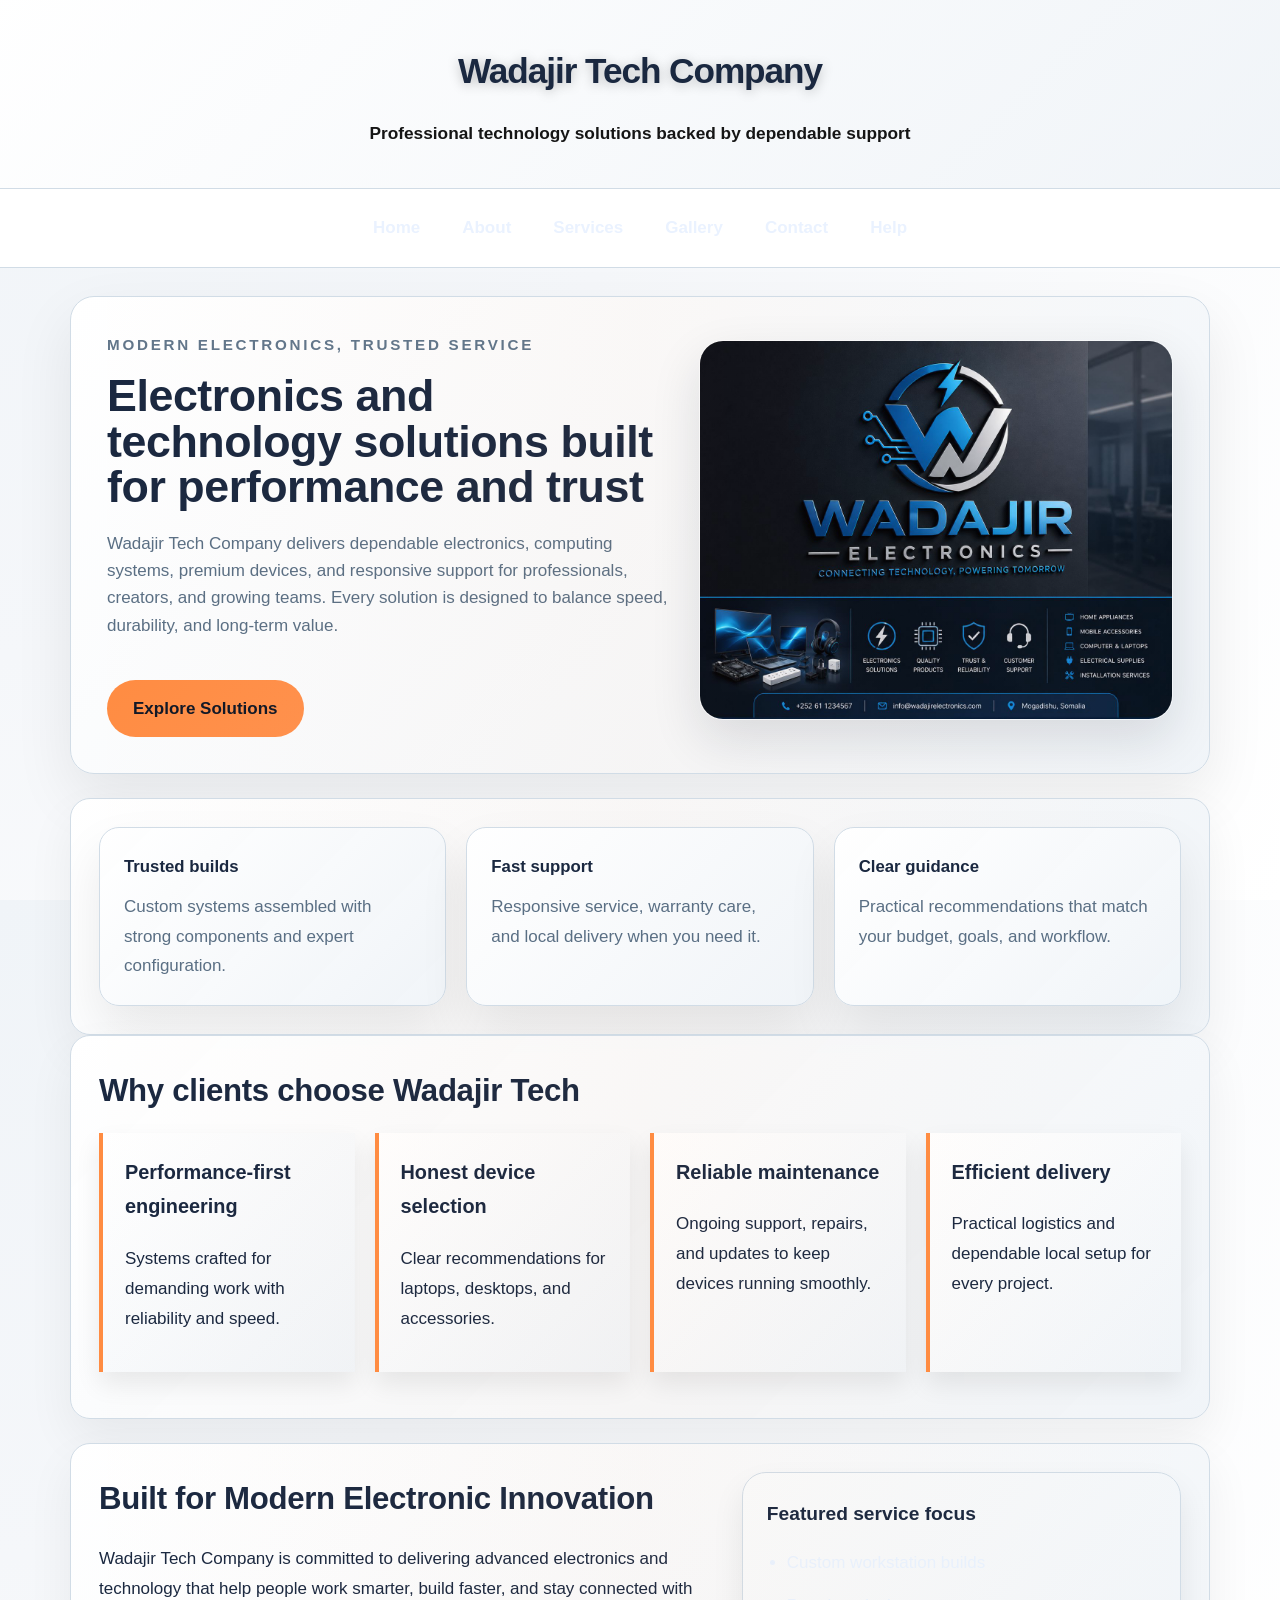
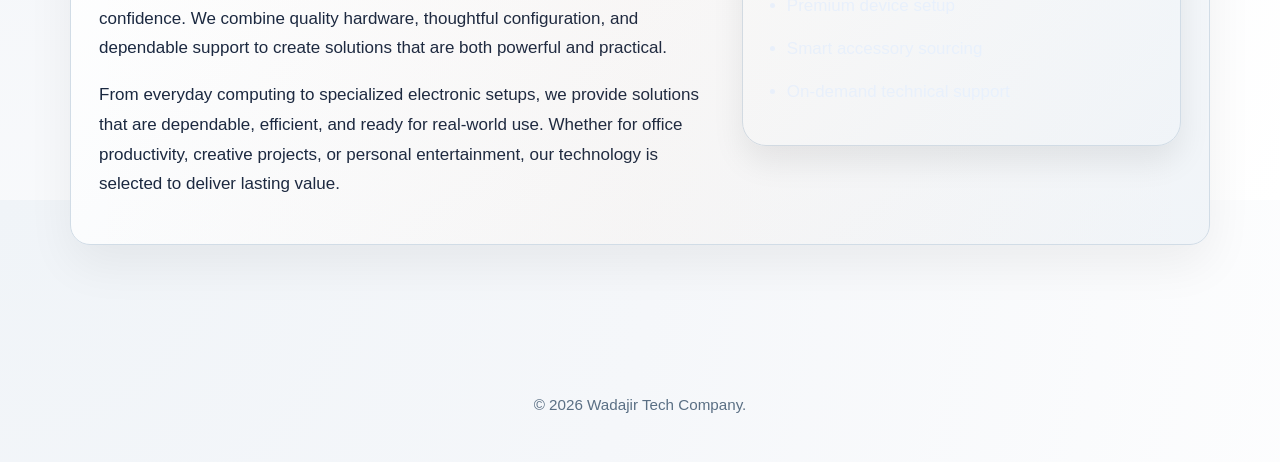
<file: index.html>
<!DOCTYPE html>
<html lang="en">
<head>
<meta charset="UTF-8">
<meta name="description" content="Wadajir Tech Company - Technology Company">
<meta name="viewport" content="width=device-width, initial-scale=1.0">
<title>Wadajir Tech Company</title>
<link rel="stylesheet" href="styles.css">
<link rel="icon" href="personal.jpeg" type="image/x-icon">
</head>
<body>

<header>
<h1>Wadajir Tech Company</h1>
<p style="color: rgb(21, 21, 21);">Professional technology solutions backed by dependable support</p>
</header>

<nav>
<ul>
<li><a href="index.html">Home</a></li>
<li><a href="about.html">About</a></li>
<li><a href="services.html">Services</a></li>
<li><a href="gallery.html">Gallery</a></li>
<li><a href="contact.html">Contact</a></li>
<li><a href="help.html">Help</a></li>
</ul>
</nav>

<main>

    <section class="hero">
      <div class="hero-copy">
        <p class="eyebrow">Modern electronics, trusted service</p>
        <h2>Electronics and technology solutions built for performance and trust</h2>
        <p>Wadajir Tech Company delivers dependable electronics, computing systems, premium devices, and responsive support for professionals, creators, and growing teams. Every solution is designed to balance speed, durability, and long-term value.</p>
        <a href="services.html" class="button">Explore Solutions</a>
      </div>
      <div class="hero-image">
        <img src="personal.jpeg" alt="Wadajir Tech Team">
      </div>
    </section>

    <section class="stats-grid">
      <div class="info-panel">
        <h3>Trusted builds</h3>
        <p>Custom systems assembled with strong components and expert configuration.</p>
      </div>
      <div class="info-panel">
        <h3>Fast support</h3>
        <p>Responsive service, warranty care, and local delivery when you need it.</p>
      </div>
      <div class="info-panel">
        <h3>Clear guidance</h3>
        <p>Practical recommendations that match your budget, goals, and workflow.</p>
      </div>
    </section>

    <section>
      <h2>Why clients choose Wadajir Tech</h2>
      <div class="section-grid feature-grid">
        <article>
          <h3>Performance-first engineering</h3>
          <p>Systems crafted for demanding work with reliability and speed.</p>
        </article>
        <article>
          <h3>Honest device selection</h3>
          <p>Clear recommendations for laptops, desktops, and accessories.</p>
        </article>
        <article>
          <h3>Reliable maintenance</h3>
          <p>Ongoing support, repairs, and updates to keep devices running smoothly.</p>
        </article>
        <article>
          <h3>Efficient delivery</h3>
          <p>Practical logistics and dependable local setup for every project.</p>
        </article>
      </div>
    </section>

    <section class="section-split">
      <div>
        <h2>Built for Modern Electronic Innovation</h2>
        <p>Wadajir Tech Company is committed to delivering advanced electronics and technology that help people work smarter, build faster, and stay connected with confidence. We combine quality hardware, thoughtful configuration, and dependable support to create solutions that are both powerful and practical.</p>
        <p>From everyday computing to specialized electronic setups, we provide solutions that are dependable, efficient, and ready for real-world use. Whether for office productivity, creative projects, or personal entertainment, our technology is selected to deliver lasting value.</p>
      </div>
      <div class="card spotlight-card">
        <h3>Featured service focus</h3>
        <ul class="feature-list">
          <li>Custom workstation builds</li>
          <li>Premium device setup</li>
          <li>Smart accessory sourcing</li>
          <li>On-demand technical support</li>
        </ul>
      </div>
    </section>

</main>

<footer>
<p>&copy; 2026 Wadajir Tech Company.</p>
</footer>

</body>
</html>
</file>
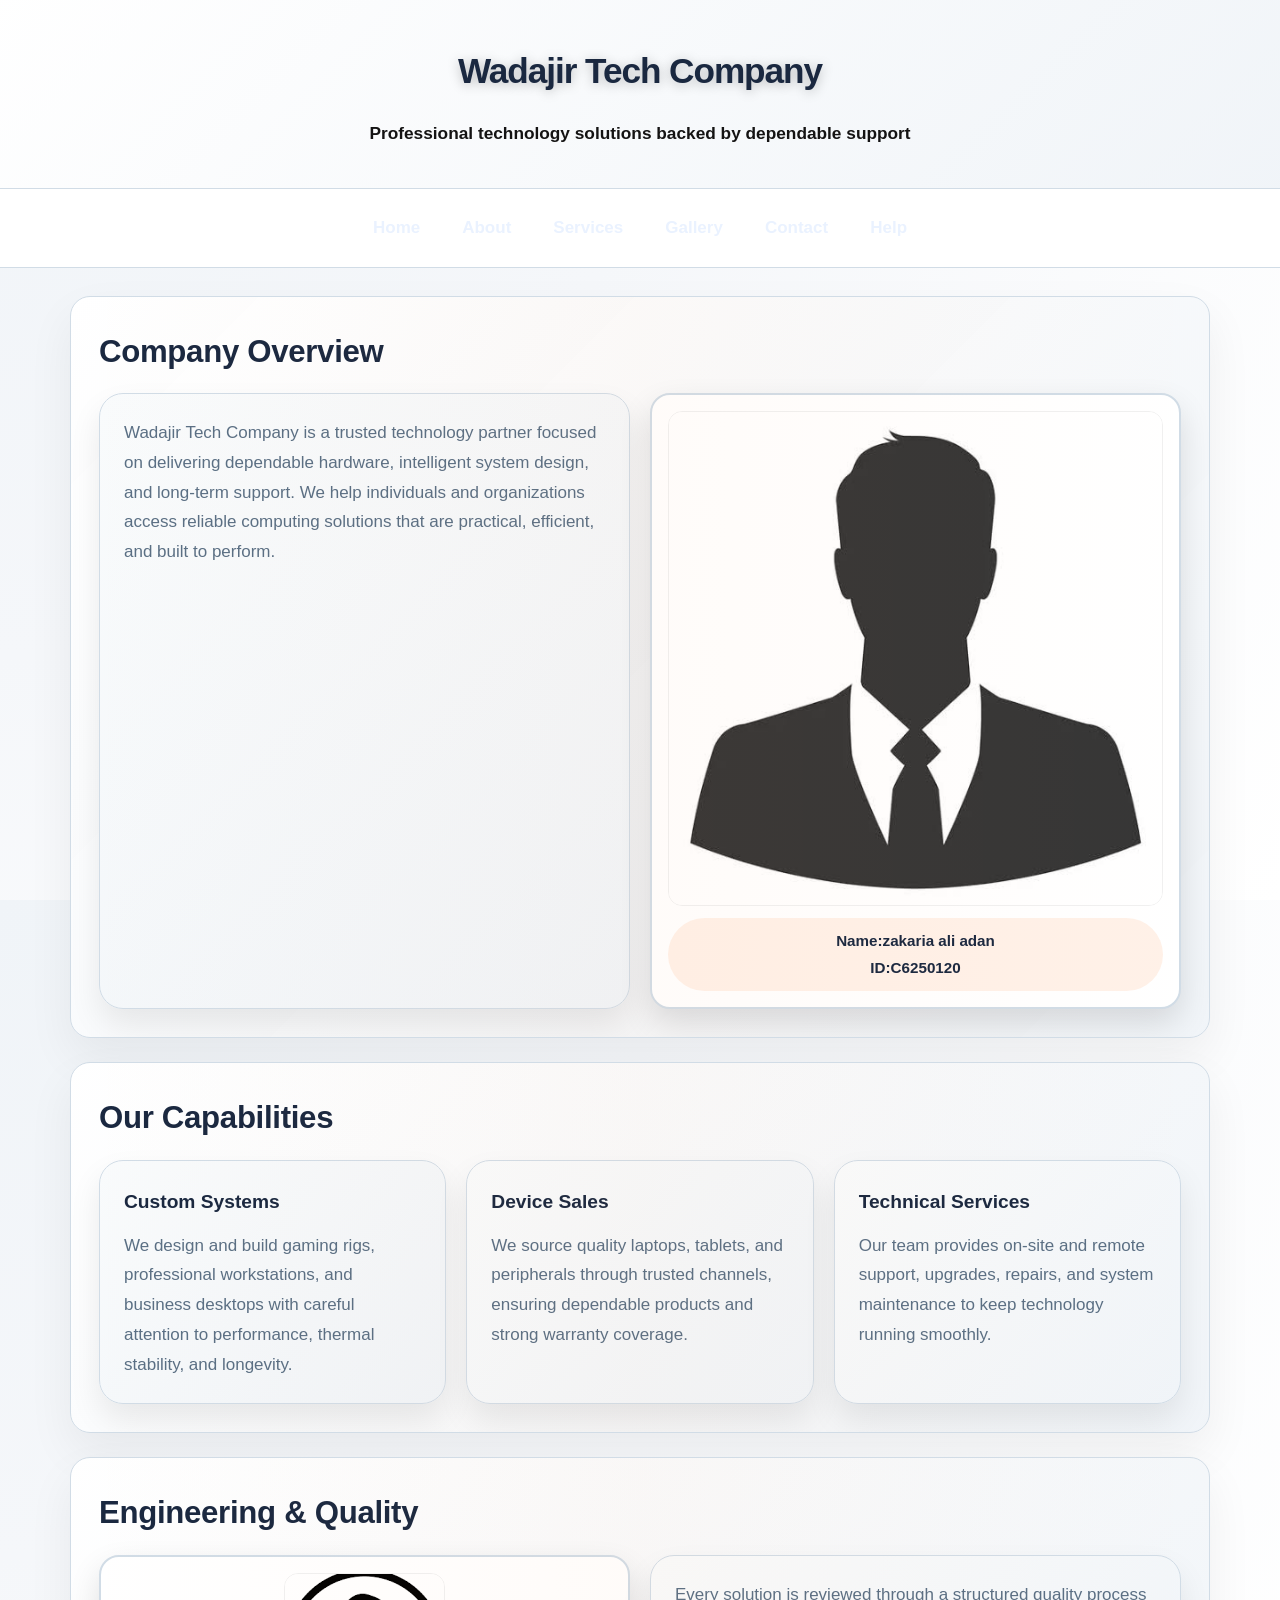
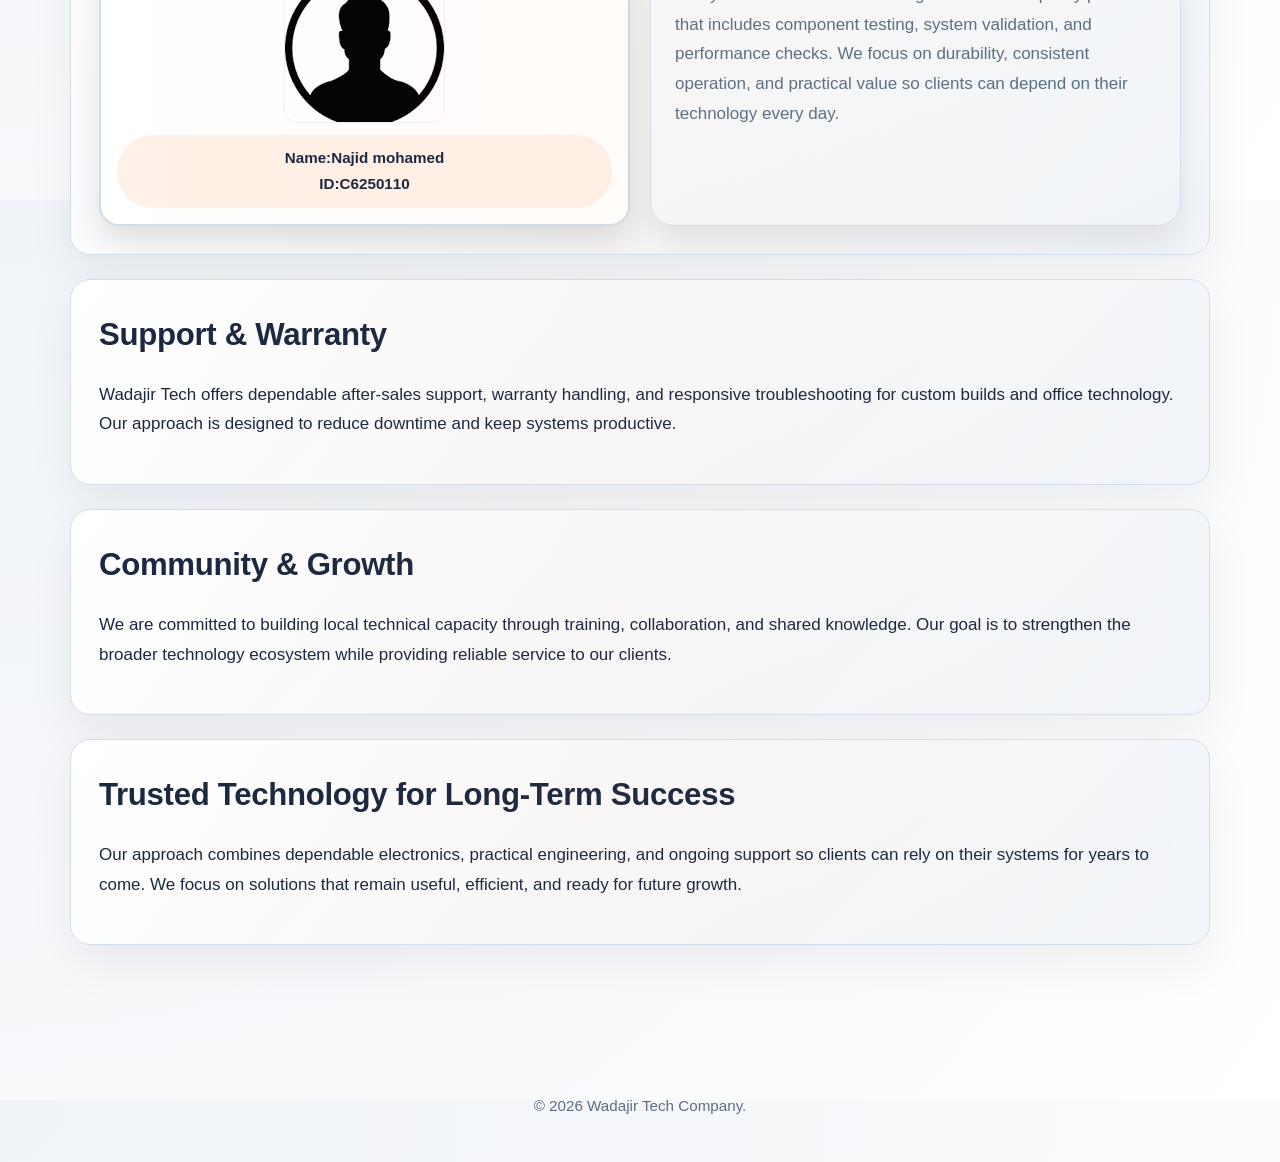
<file: about.html>
<!DOCTYPE html>
<html lang="en">
<head>
<meta charset="UTF-8">
<meta name="viewport" content="width=device-width, initial-scale=1.0">
<title>About - Wadajir Tech Company</title>
<link rel="stylesheet" href="styles.css">
<link rel="icon" href="personal.jpeg" type="image/x-icon">

</head>
<body>

<header>
<h1>Wadajir Tech Company</h1>
<p style="color: rgb(20, 19, 19);">Professional technology solutions backed by dependable support</p>
</header>

<nav>
<ul>
<li><a href="index.html">Home</a></li>
<li><a href="about.html">About</a></li>
<li><a href="services.html">Services</a></li>
<li><a href="gallery.html">Gallery</a></li>
<li><a href="contact.html">Contact</a></li>
<li><a href="help.html">Help</a></li>
</ul>
</nav>

<main>

  <section>
    <h2>Company Overview</h2>
    <div class="section-grid">
      <div class="card">
        <p>Wadajir Tech Company is a trusted technology partner focused on delivering dependable hardware, intelligent system design, and long-term support. We help individuals and organizations access reliable computing solutions that are practical, efficient, and built to perform.</p>
      </div>
      <div class="image-box" id="student-one">
        <img src="student.jpg" alt="Student 1">
        <div class="image-label">Name:zakaria ali adan<br>ID:C6250120</div>
      </div>
    </div>
  </section>

  <section>
    <h2>Our Capabilities</h2>
    <div class="section-grid">
      <div class="card">
        <h3>Custom Systems</h3>
        <p>We design and build gaming rigs, professional workstations, and business desktops with careful attention to performance, thermal stability, and longevity.</p>
      </div>
      <div class="card">
        <h3>Device Sales</h3>
        <p>We source quality laptops, tablets, and peripherals through trusted channels, ensuring dependable products and strong warranty coverage.</p>
      </div>
      <div class="card">
        <h3>Technical Services</h3>
        <p>Our team provides on-site and remote support, upgrades, repairs, and system maintenance to keep technology running smoothly.</p>
      </div>
    </div>
  </section>

  <section>
    <h2>Engineering & Quality</h2>
    <div class="section-grid">
      <div class="image-box" id="image-two">
        <img src="student1.png" alt="Student 2">
        <div class="image-label">Name:Najid mohamed<br>ID:C6250110</div>
      </div>
      <div class="card">
        <p>Every solution is reviewed through a structured quality process that includes component testing, system validation, and performance checks. We focus on durability, consistent operation, and practical value so clients can depend on their technology every day.</p>
      </div>
    </div>
  </section>

  <section>
    <h2>Support & Warranty</h2>
    <p>Wadajir Tech offers dependable after-sales support, warranty handling, and responsive troubleshooting for custom builds and office technology. Our approach is designed to reduce downtime and keep systems productive.</p>
  </section>

  <section>
    <h2>Community & Growth</h2>
    <p>We are committed to building local technical capacity through training, collaboration, and shared knowledge. Our goal is to strengthen the broader technology ecosystem while providing reliable service to our clients.</p>
  </section>

  <section>
    <h2>Trusted Technology for Long-Term Success</h2>
    <p>Our approach combines dependable electronics, practical engineering, and ongoing support so clients can rely on their systems for years to come. We focus on solutions that remain useful, efficient, and ready for future growth.</p>
  </section>

</main>

<footer>
<p>&copy; 2026 Wadajir Tech Company.</p>
</footer>

</body>
</html>
</file>
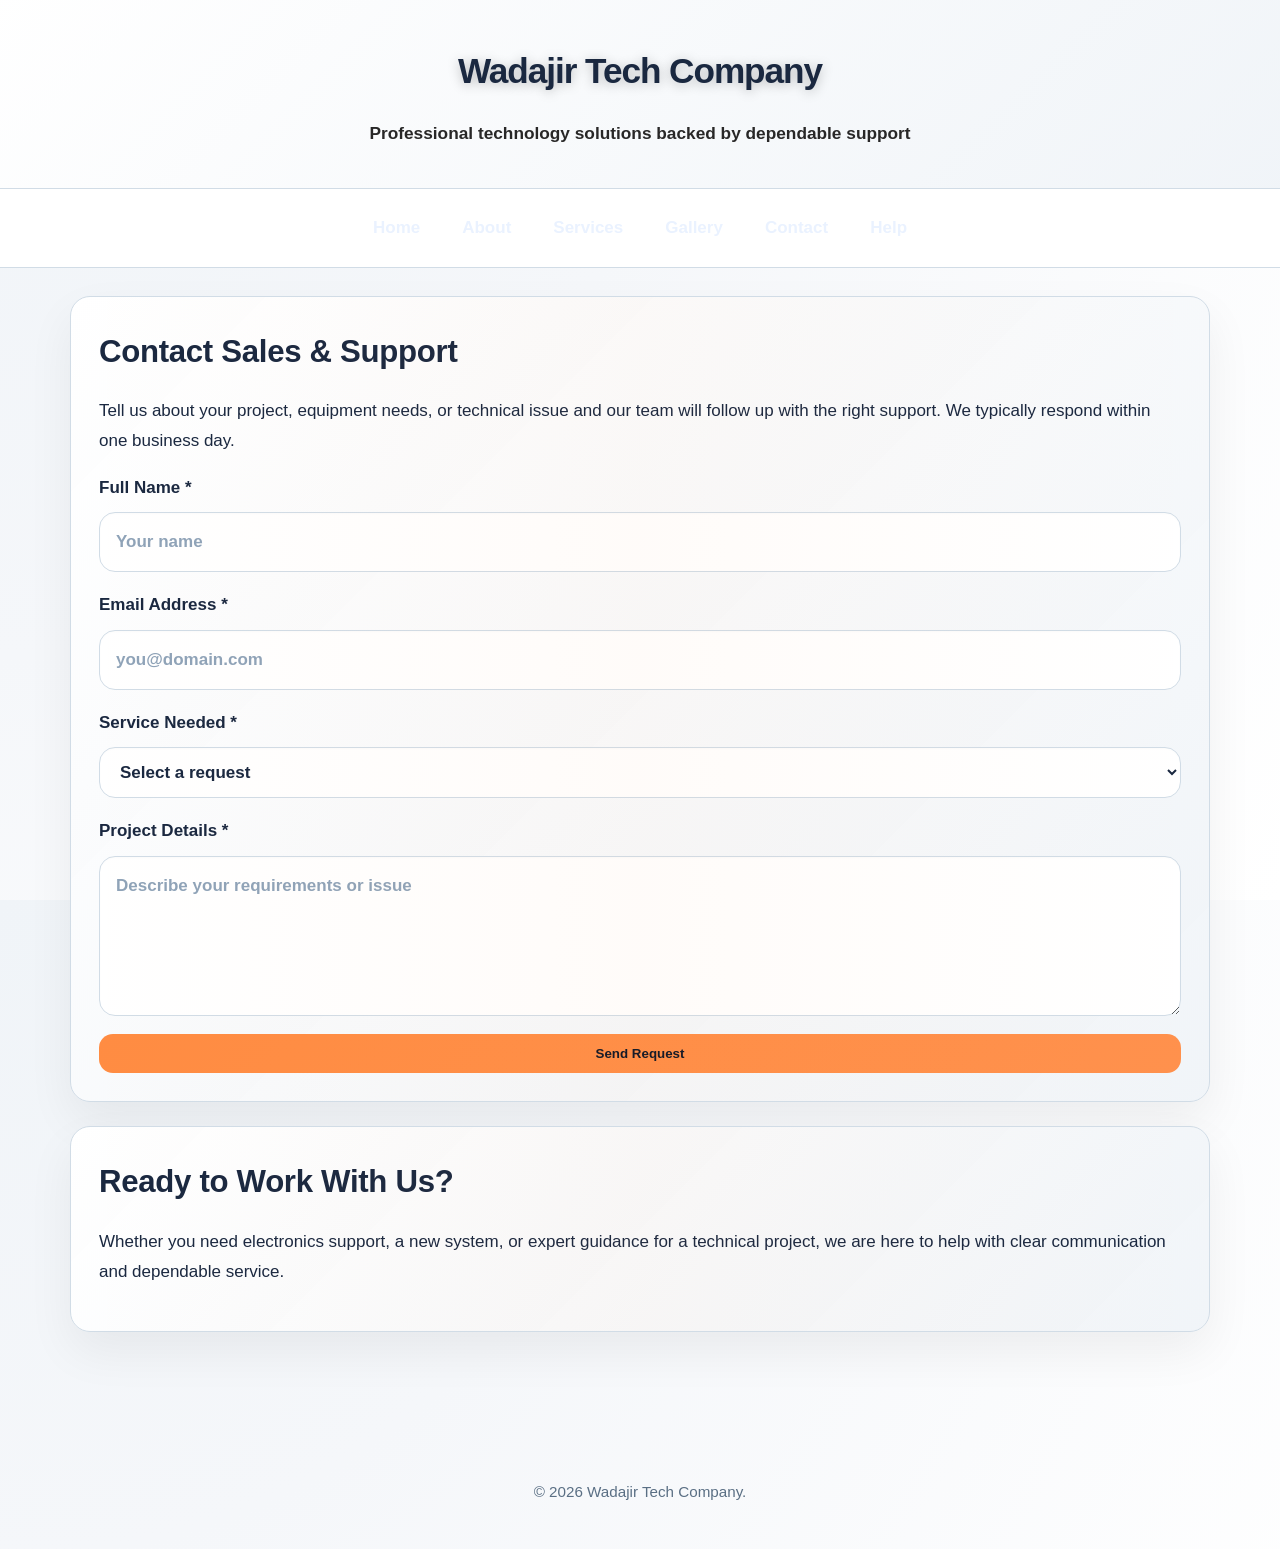
<file: contact.html>
<!DOCTYPE html>
<html lang="en">
<head>
<meta charset="UTF-8">
<meta name="viewport" content="width=device-width, initial-scale=1.0">
<title>Contact - Wadajir Tech Company</title>
<link rel="stylesheet" href="styles.css">
<link rel="icon" href="personal.jpeg" type="image/x-icon">

</head>
<body>

<header>
<h1>Wadajir Tech Company</h1>
<p style="color: rgb(40, 39, 39);">Professional technology solutions backed by dependable support</p>
</header>

<nav>
<ul>
<li><a href="index.html">Home</a></li>
<li><a href="about.html">About</a></li>
<li><a href="services.html">Services</a></li>
<li><a href="gallery.html">Gallery</a></li>
<li><a href="contact.html">Contact</a></li>
<li><a href="help.html">Help</a></li>
</ul>
</nav>

<main>

  <section>
    <h2>Contact Sales & Support</h2>
    <p>Tell us about your project, equipment needs, or technical issue and our team will follow up with the right support. We typically respond within one business day.</p>
    <form autocomplete="off">
      <label>
        <strong>Full Name *</strong>
        <input type="text" name="name" autocomplete="off" placeholder="Your name" required>
      </label>
      <label>
        <strong>Email Address *</strong>
        <input type="email" name="email" autocomplete="off" placeholder="you@domain.com" required>
      </label>
      <label>
        <strong>Service Needed *</strong>
        <select name="subject" autocomplete="off" required>
          <option value="">Select a request</option>
          <option value="product-inquiry">Product Inquiry</option>
          <option value="custom-build">Custom Build</option>
          <option value="support">Technical Support</option>
          <option value="warranty">Warranty</option>
          <option value="other">Other</option>
        </select>
      </label>
      <label>
        <strong>Project Details *</strong>
        <textarea name="message" autocomplete="off" placeholder="Describe your requirements or issue" required></textarea>
      </label>
      <button type="submit">Send Request</button>
    </form>
  </section>

  <section>
    <h2>Ready to Work With Us?</h2>
    <p>Whether you need electronics support, a new system, or expert guidance for a technical project, we are here to help with clear communication and dependable service.</p>
  </section>

</main>

<footer>
<p>&copy; 2026 Wadajir Tech Company.</p>
</footer>

</body>
</html>
</file>
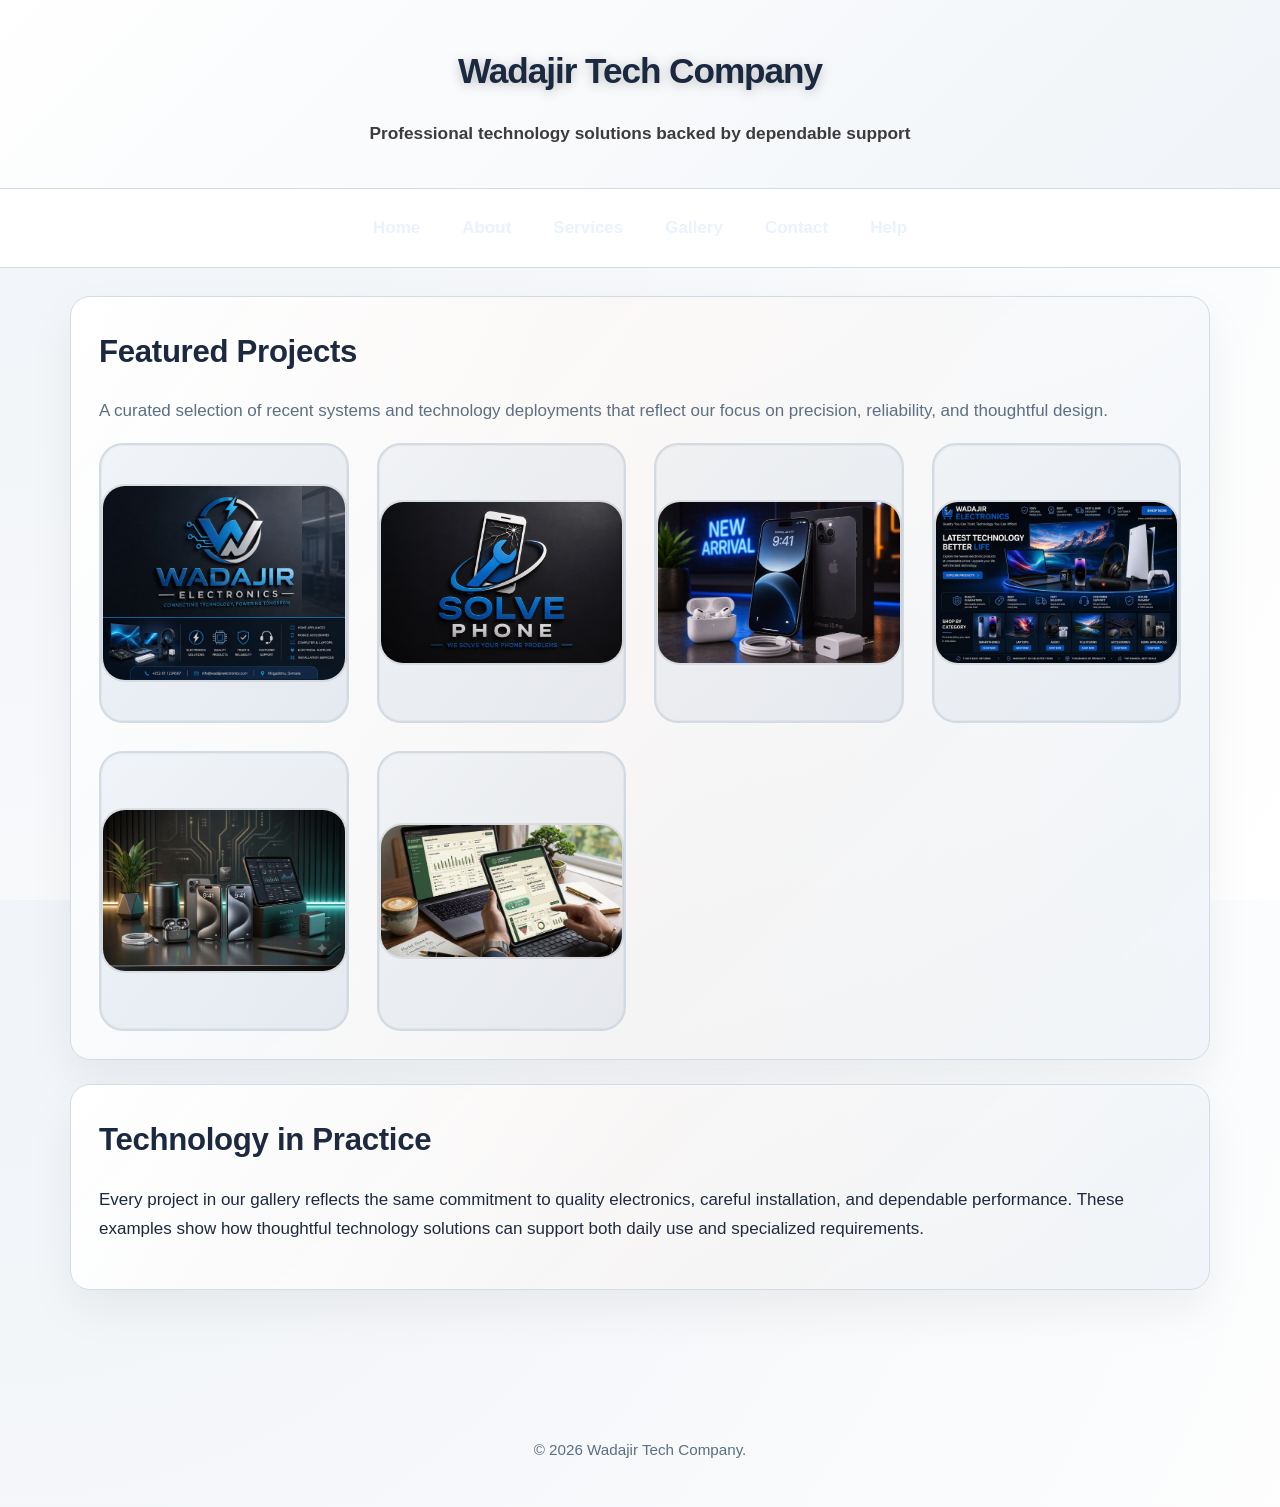
<file: gallery.html>
<!DOCTYPE html>
<html lang="en">
<head>
<meta charset="UTF-8">
<meta name="viewport" content="width=device-width, initial-scale=1.0">
<title>Gallery - Wadajir Tech Company</title>
<link rel="stylesheet" href="styles.css">
<link rel="icon" href="personal.jpeg" type="image/x-icon">

</head>
<body>

<header>
<h1>Wadajir Tech Company</h1>
<p style="color: rgb(61, 59, 59);">Professional technology solutions backed by dependable support</p>
</header>

<nav>
<ul>
<li><a href="index.html">Home</a></li>
<li><a href="about.html">About</a></li>
<li><a href="services.html">Services</a></li>
<li><a href="gallery.html">Gallery</a></li>
<li><a href="contact.html">Contact</a></li>
<li><a href="help.html">Help</a></li>
</ul>
</nav>

<main>

<section>
  <h2>Featured Projects</h2>
  <p style="color:var(--muted)">A curated selection of recent systems and technology deployments that reflect our focus on precision, reliability, and thoughtful design.</p>
  <div class="gallery-grid-two">
    <div class="image-placeholder"><img src="personal.jpeg" alt="Custom workstation build"></div>
    <div class="image-placeholder"><img src="img2.png" alt="Wadajir Tech team"></div>
    <div class="image-placeholder"><img src="ssdr.jpeg" alt="Gaming system build"></div>
    <div class="image-placeholder"><img src="sstd.jpeg" alt="Business desktop setup"></div>
    <div class="image-placeholder"><img src="saff.jpeg" alt="Wadajir Tech team"></div>
    <div class="image-placeholder"><img src="sarr.jpeg" alt="Wadajir Tech team"></div>
  </div>
</section>

  <section>
    <h2>Technology in Practice</h2>
    <p>Every project in our gallery reflects the same commitment to quality electronics, careful installation, and dependable performance. These examples show how thoughtful technology solutions can support both daily use and specialized requirements.</p>
  </section>

</main>

<footer>
<p>&copy; 2026 Wadajir Tech Company.</p>
</footer>



</body>
</html>
</file>
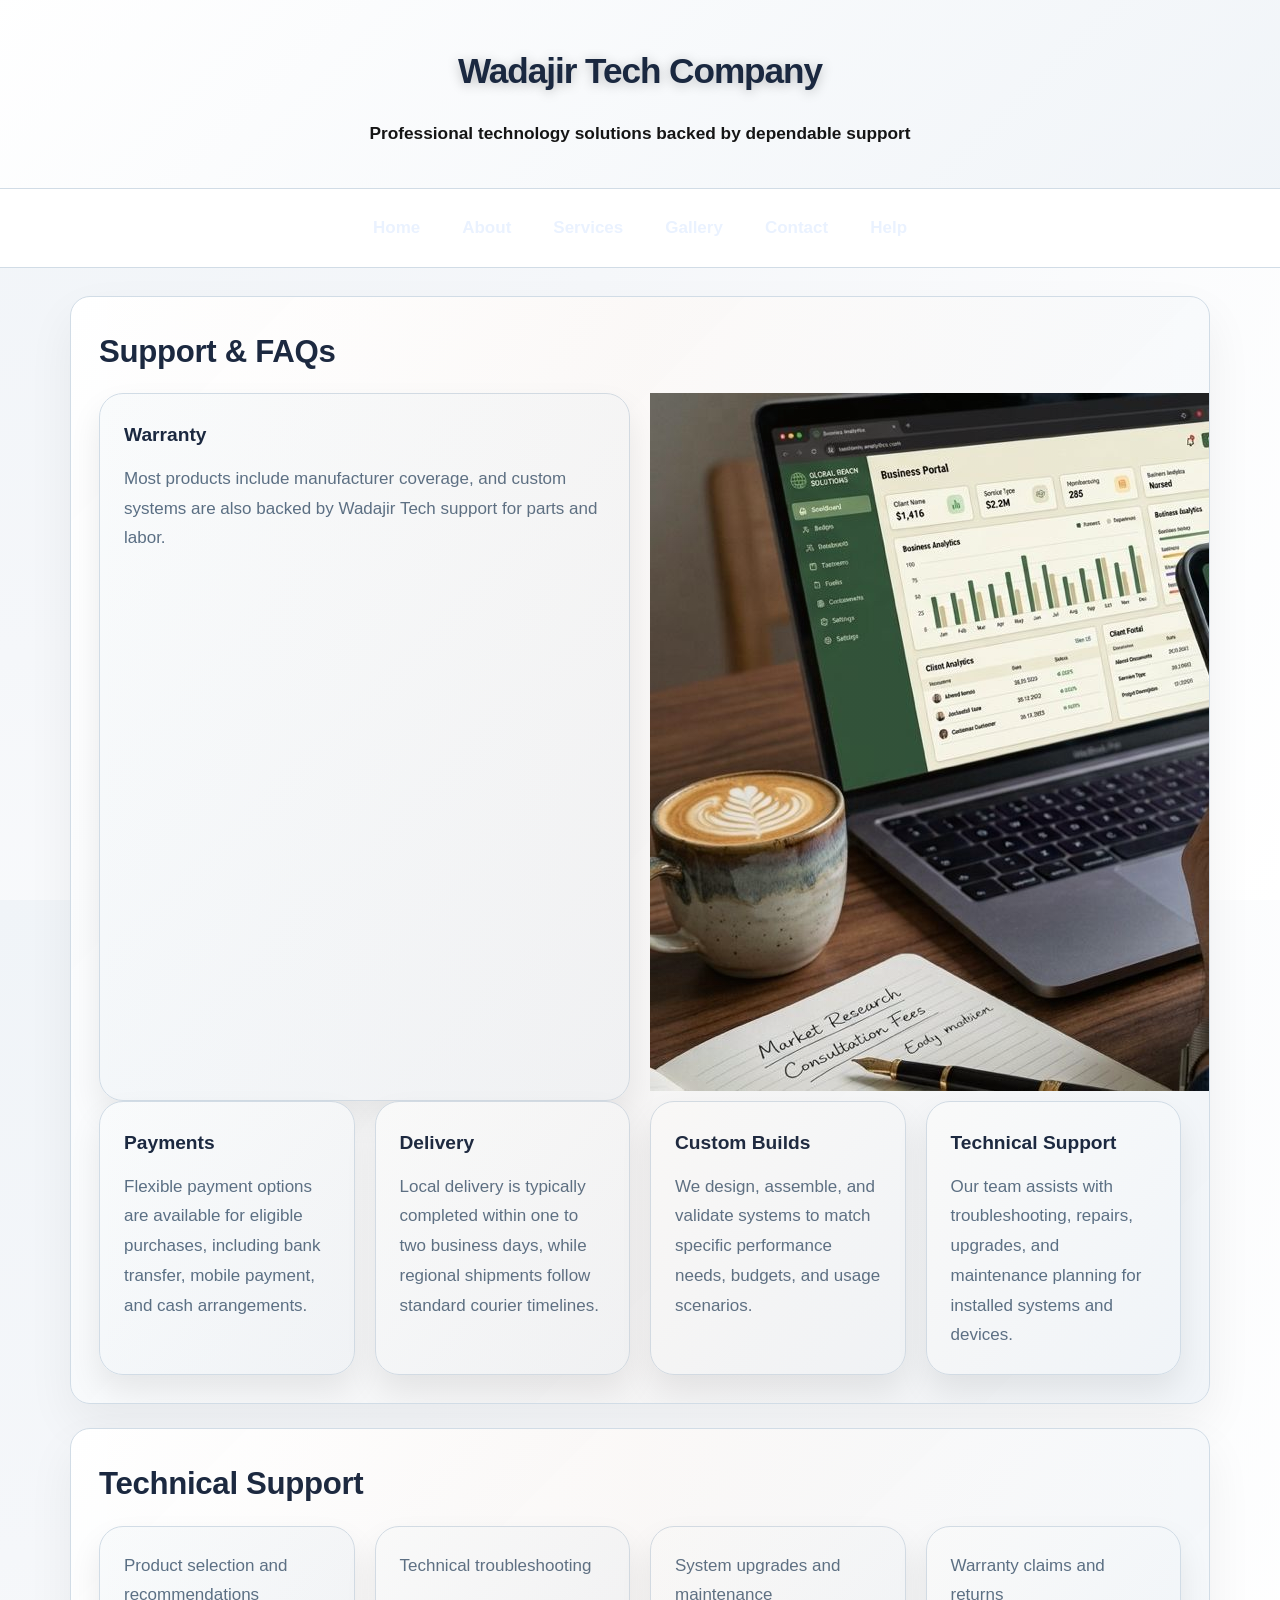
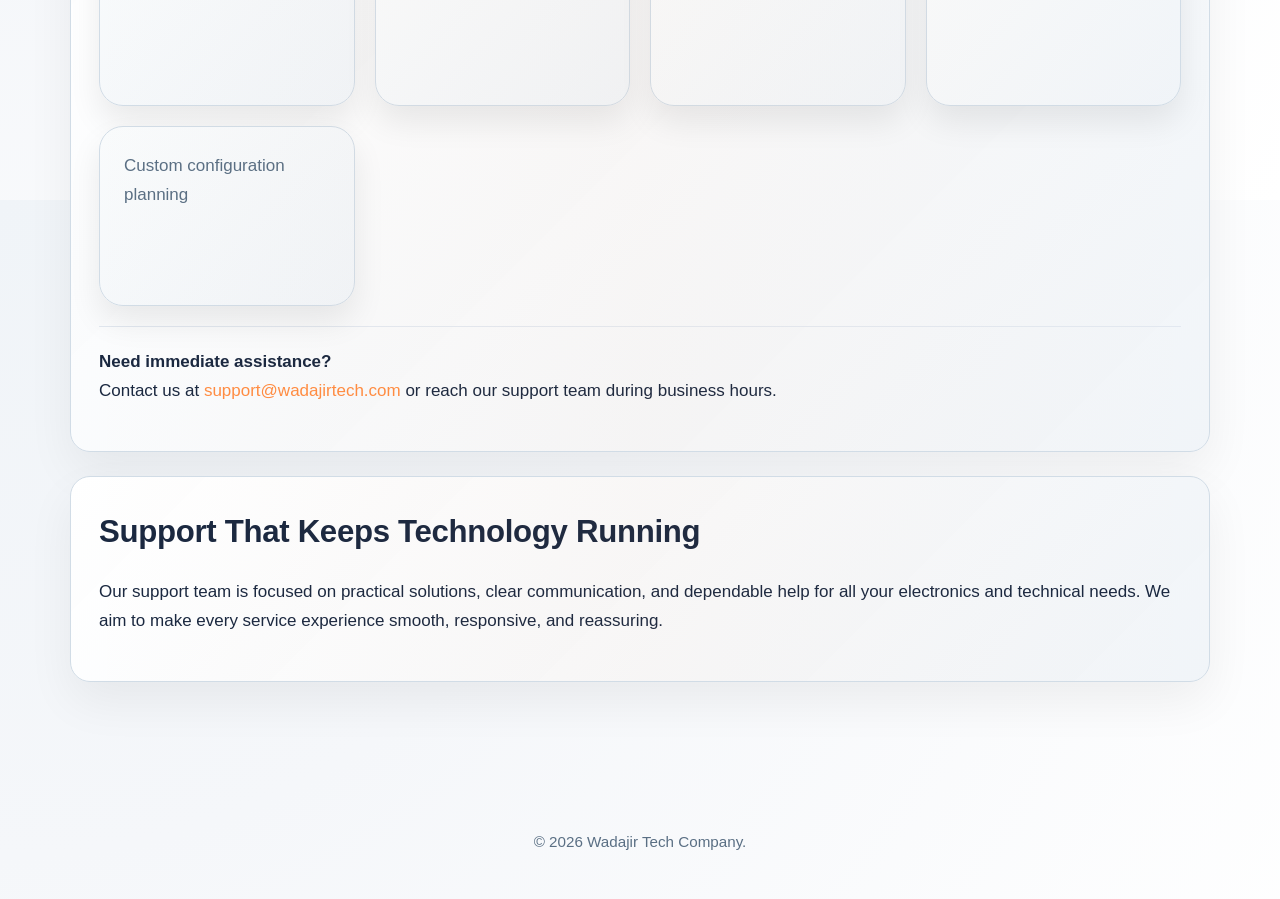
<file: help.html>
<!DOCTYPE html>
<html lang="en">
<head>
<meta charset="UTF-8">
<meta name="viewport" content="width=device-width, initial-scale=1.0">
<title>Help - Wadajir Tech Company</title>
<link rel="stylesheet" href="styles.css">
<link rel="icon" href="personal.jpeg" type="image/x-icon">

</head>
<body>

<header>
<h1>Wadajir Tech Company</h1>
<p style="color: rgb(21, 21, 21);">Professional technology solutions backed by dependable support</p>
</header>

<nav>
<ul>
<li><a href="index.html">Home</a></li>
<li><a href="about.html">About</a></li>
<li><a href="services.html">Services</a></li>
<li><a href="gallery.html">Gallery</a></li>
<li><a href="contact.html">Contact</a></li>
<li><a href="help.html">Help</a></li>
</ul>
</nav>

<main>

  <section>
    <h2>Support & FAQs</h2>
    <div class="section-grid">
      <div class="card">
        <h3>Warranty</h3>
        <p>Most products include manufacturer coverage, and custom systems are also backed by Wadajir Tech support for parts and labor.</p>
      </div>
      <div class="image-frame">
        <img src="sarr.jpeg" alt="Wadajir Tech team">
      </div>
    </div>
    <div class="section-grid">
      <div class="card">
        <h3>Payments</h3>
        <p>Flexible payment options are available for eligible purchases, including bank transfer, mobile payment, and cash arrangements.</p>
      </div>
      <div class="card">
        <h3>Delivery</h3>
        <p>Local delivery is typically completed within one to two business days, while regional shipments follow standard courier timelines.</p>
      </div>
      <div class="card">
        <h3>Custom Builds</h3>
        <p>We design, assemble, and validate systems to match specific performance needs, budgets, and usage scenarios.</p>
      </div>
      <div class="card">
        <h3>Technical Support</h3>
        <p>Our team assists with troubleshooting, repairs, upgrades, and maintenance planning for installed systems and devices.</p>
      </div>
    </div>
  </section>

  <section>
    <h2>Technical Support</h2>
    <div class="section-grid">
      <div class="card">
        <p>Product selection and recommendations</p>
      </div>
      <div class="card">
        <p>Technical troubleshooting</p>
      </div>
      <div class="card">
        <p>System upgrades and maintenance</p>
      </div>
      <div class="card">
        <p>Warranty claims and returns</p>
      </div>
      <div class="card">
        <p>Custom configuration planning</p>
      </div>
    </div>
    <p style="margin-top: 20px; padding-top: 20px; border-top: 1px solid #e2e8f0;">
      <strong>Need immediate assistance?</strong><br>
      Contact us at <a href="mailto:support@wadajirtech.com">support@wadajirtech.com</a> or reach our support team during business hours.
    </p>
  </section>

  <section>
    <h2>Support That Keeps Technology Running</h2>
    <p>Our support team is focused on practical solutions, clear communication, and dependable help for all your electronics and technical needs. We aim to make every service experience smooth, responsive, and reassuring.</p>
  </section>

</main>

<footer>
<p>&copy; 2026 Wadajir Tech Company.</p>
</footer>

</body>
</html>
</file>
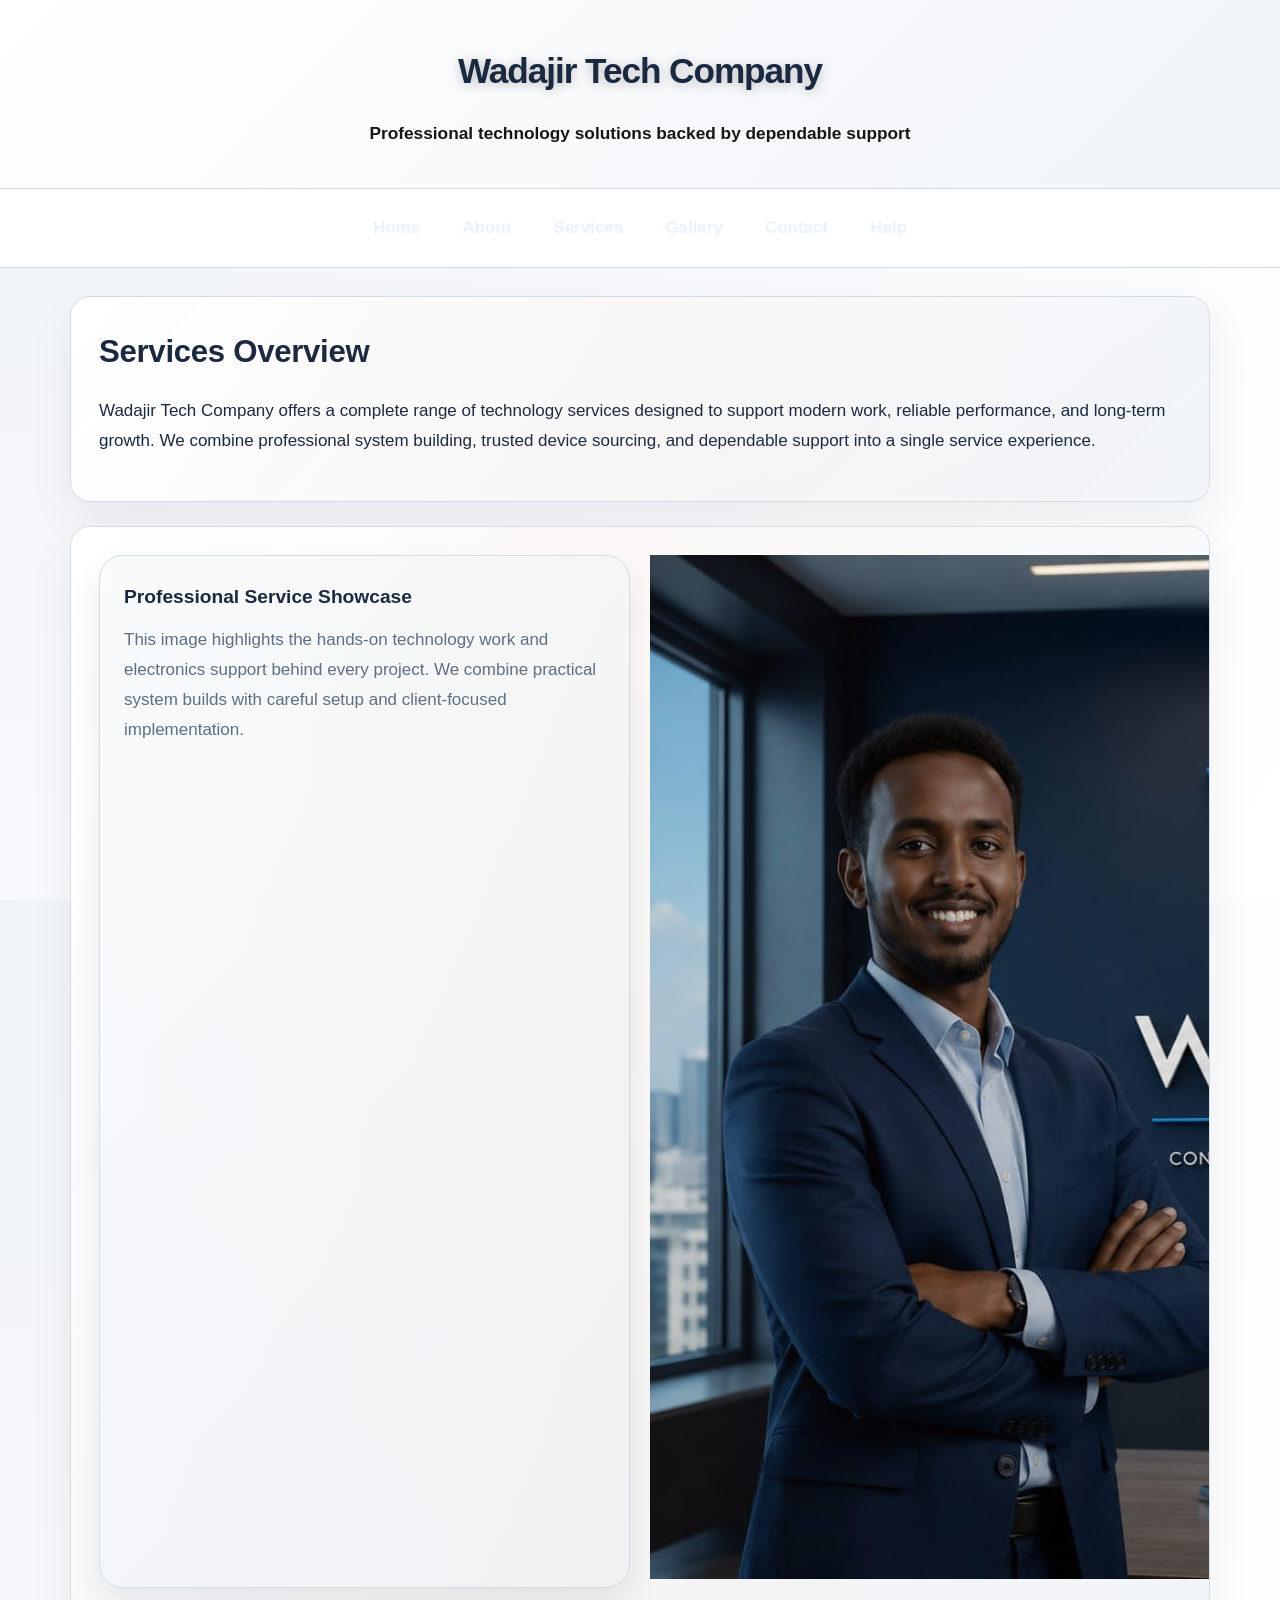
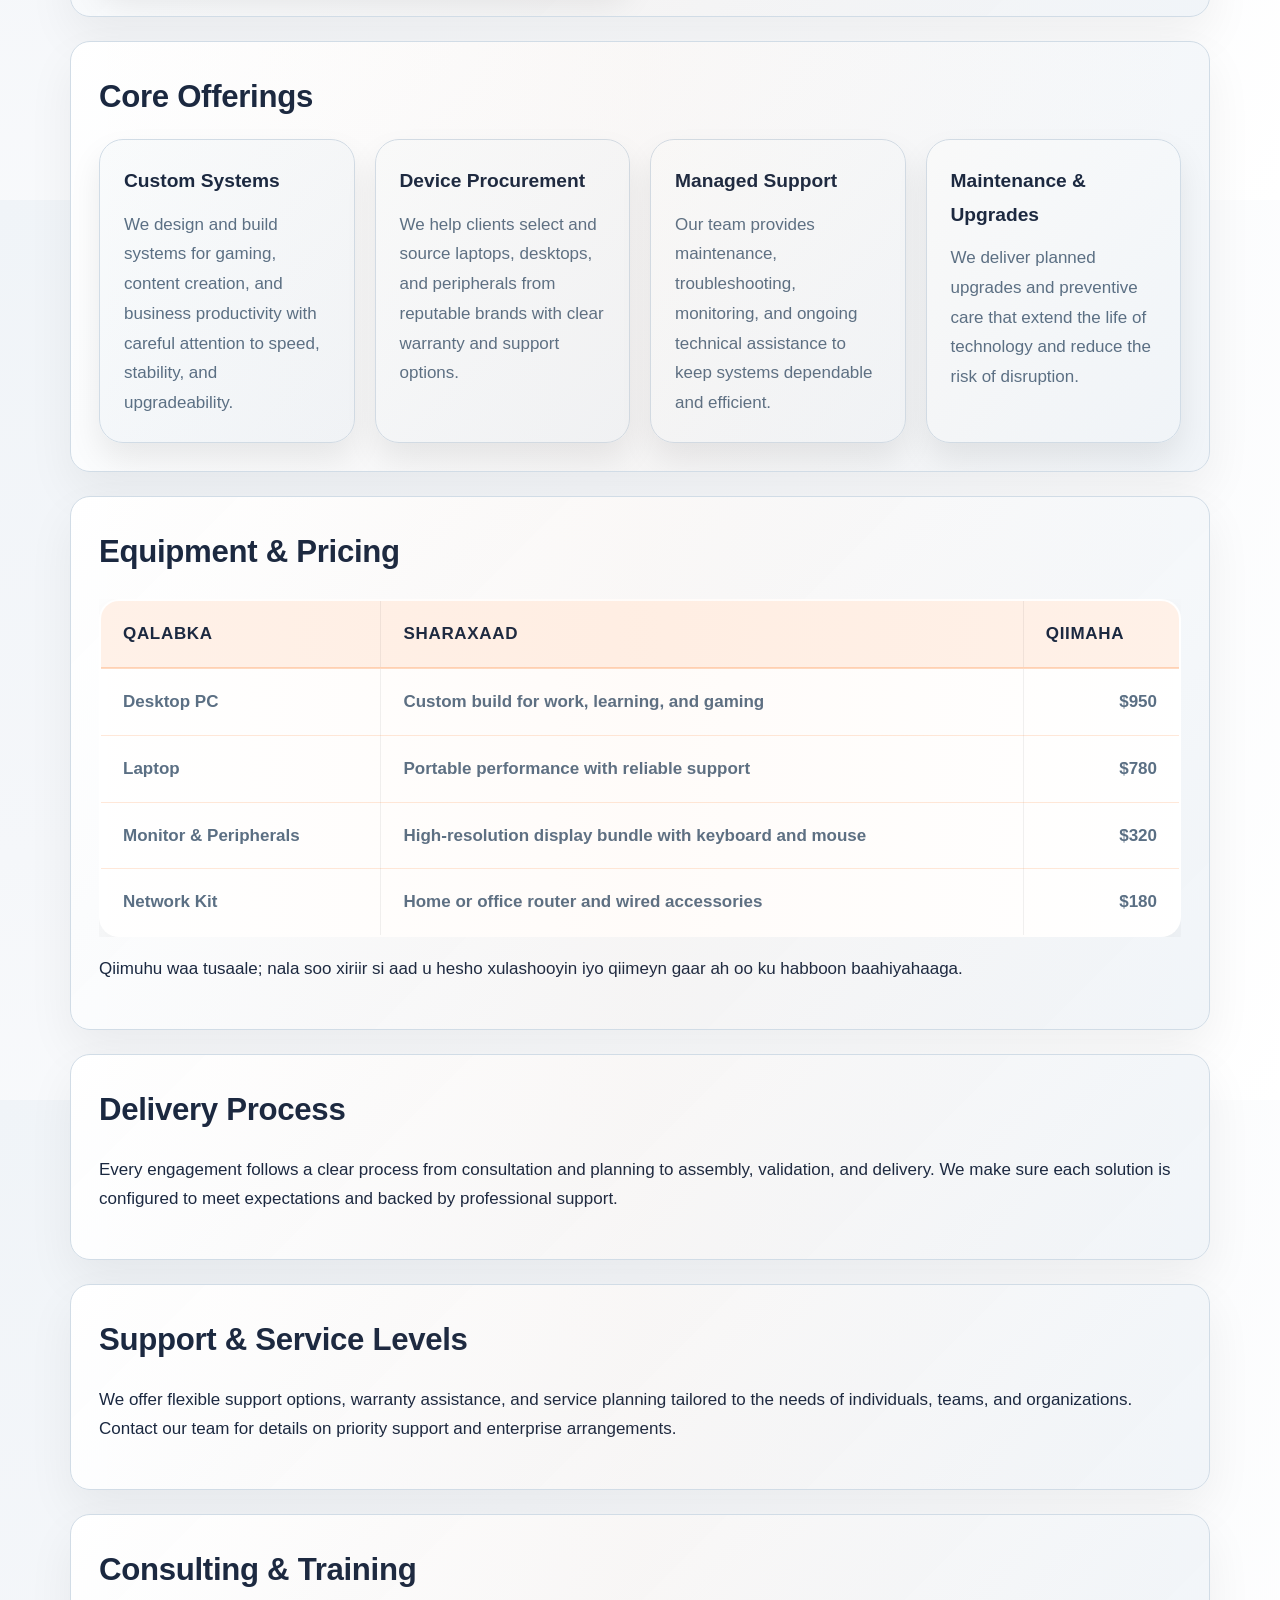
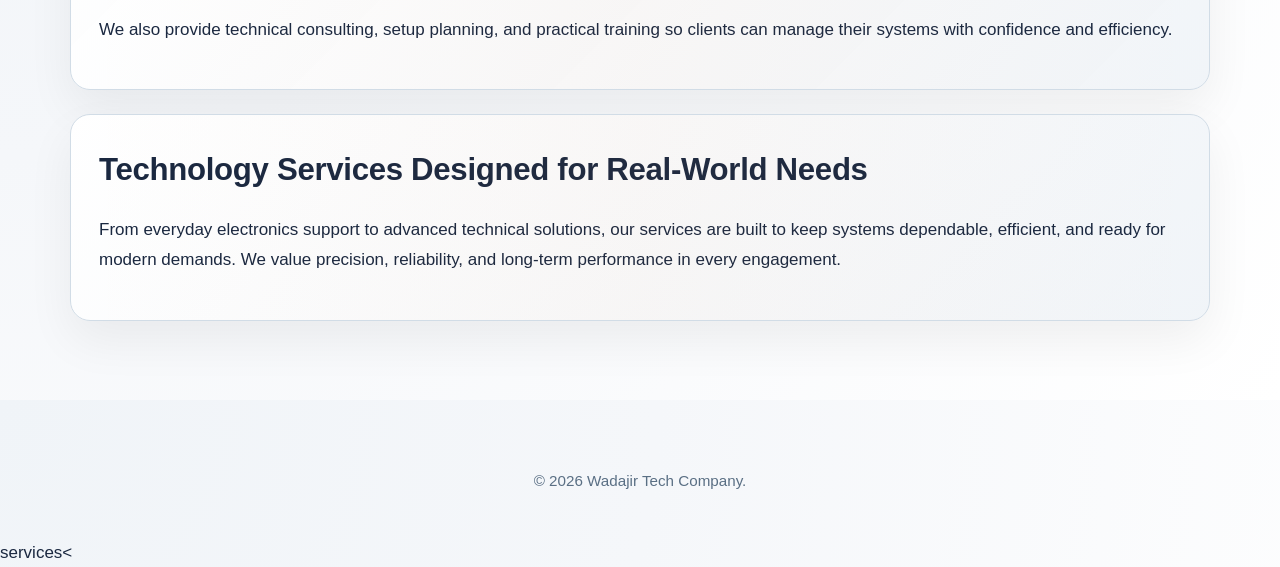
<file: services.html>
<!DOCTYPE html>
<html lang="en">
<head>
<meta charset="UTF-8">
<meta name="viewport" content="width=device-width, initial-scale=1.0">
<title>Services - Wadajir Tech Company</title>
<link rel="stylesheet" href="styles.css">
<link rel="icon" href="personal.jpeg" type="image/x-icon">

</head>
<body>

<header>
<h1>Wadajir Tech Company</h1>
<p style="color: rgb(22, 22, 22);">Professional technology solutions backed by dependable support</p>
</header>

<nav>
<ul>
<li><a href="index.html">Home</a></li>
<li><a href="about.html">About</a></li>
<li><a href="services.html">Services</a></li>
<li><a href="gallery.html">Gallery</a></li>
<li><a href="contact.html">Contact</a></li>
<li><a href="help.html">Help</a></li>
</ul>
</nav>

<main>

  <section>
    <h2>Services Overview</h2>
    <p>Wadajir Tech Company offers a complete range of technology services designed to support modern work, reliable performance, and long-term growth. We combine professional system building, trusted device sourcing, and dependable support into a single service experience.</p>
  </section>
  <section>
    <div class="section-grid">
      <div class="card">
        <h3>Professional Service Showcase</h3>
        <p>This image highlights the hands-on technology work and electronics support behind every project. We combine practical system builds with careful setup and client-focused implementation.</p>
      </div>
      <div class="image-frame">
        <img src="imgs1.jpeg" alt="Wadajir Tech team">
      </div>
    </div>
  </section>
  <section>
    <h2>Core Offerings</h2>
    <div class="section-grid">
      <div class="card">
        <h3>Custom Systems</h3>
        <p>We design and build systems for gaming, content creation, and business productivity with careful attention to speed, stability, and upgradeability.</p>
      </div>
      <div class="card">
        <h3>Device Procurement</h3>
        <p>We help clients select and source laptops, desktops, and peripherals from reputable brands with clear warranty and support options.</p>
      </div>
      <div class="card">
        <h3>Managed Support</h3>
        <p>Our team provides maintenance, troubleshooting, monitoring, and ongoing technical assistance to keep systems dependable and efficient.</p>
      </div>
      <div class="card">
        <h3>Maintenance & Upgrades</h3>
        <p>We deliver planned upgrades and preventive care that extend the life of technology and reduce the risk of disruption.</p>
      </div>
    </div>
  </section>

  <section>
    <h2>Equipment & Pricing</h2>
    <div class="table-wrap">
      <table class="price-table">
        <thead>
          <tr>
            <th>Qalabka</th>
            <th>Sharaxaad</th>
            <th>Qiimaha</th>
          </tr>
        </thead>
        <tbody>
          <tr>
            <td>Desktop PC</td>
            <td>Custom build for work, learning, and gaming</td>
            <td>$950</td>
          </tr>
          <tr>
            <td>Laptop</td>
            <td>Portable performance with reliable support</td>
            <td>$780</td>
          </tr>
          <tr>
            <td>Monitor & Peripherals</td>
            <td>High-resolution display bundle with keyboard and mouse</td>
            <td>$320</td>
          </tr>
          <tr>
            <td>Network Kit</td>
            <td>Home or office router and wired accessories</td>
            <td>$180</td>
          </tr>
        </tbody>
      </table>
    </div>
    <p>Qiimuhu waa tusaale; nala soo xiriir si aad u hesho xulashooyin iyo qiimeyn gaar ah oo ku habboon baahiyahaaga.</p>
  </section>

  <section>
    <h2>Delivery Process</h2>
    <p>Every engagement follows a clear process from consultation and planning to assembly, validation, and delivery. We make sure each solution is configured to meet expectations and backed by professional support.</p>
  </section>

  <section>
    <h2>Support & Service Levels</h2>
    <p>We offer flexible support options, warranty assistance, and service planning tailored to the needs of individuals, teams, and organizations. Contact our team for details on priority support and enterprise arrangements.</p>
  </section>

  <section>
    <h2>Consulting & Training</h2>
    <p>We also provide technical consulting, setup planning, and practical training so clients can manage their systems with confidence and efficiency.</p>
  </section>

  <section>
    <h2>Technology Services Designed for Real-World Needs</h2>
    <p>From everyday electronics support to advanced technical solutions, our services are built to keep systems dependable, efficient, and ready for modern demands. We value precision, reliability, and long-term performance in every engagement.</p>
  </section>

</main>

<footer>
<p>&copy; 2026 Wadajir Tech Company.</p>
</footer>

</body>
</html>services<
</file>
<file: styles.css>
/*
  styles.css — Organized and polished stylesheet
  - Variables and tokens
  - Base / reset
  - Layout (header, nav, main, footer)
  - Components (hero, cards, gallery, forms)
  - Utilities and responsive
*/

:root {
  /* Color tokens */
  --bg: #f5f7fa;
  --surface: #ffffff;
  --surface-alt: #f0f4f8;
  --border: #d1dce6;
  --text: #1a2840;
  --muted: #5a6f84;
  --accent: #ff8c42;
  --accent-strong: #ff7a2a;
  --accent-soft: #fff3eb;

  /* Spacing & layout */
  --container-width: 1180px;
  --radius-lg: 24px;
  --radius-pill: 999px;

  /* Effects */
  --shadow-sm: 0 12px 24px rgba(2,6,23,0.35);
  --shadow-md: 0 20px 55px rgba(2,6,23,0.45);
  --transition: 200ms ease;
}

/* Base */
*{box-sizing:border-box}
html,body{height:100%}
body{
  margin:0;
  font-family: 'Segoe UI', Tahoma, Geneva, Verdana, sans-serif;
  color:var(--text);
  font-size: 17px;
  line-height: 1.75;
  background:radial-gradient(circle at top left,#f0f4f8 0%,#f5f7fa 42%,#ffffff 100%);
  -webkit-font-smoothing:antialiased;
}

a{color:var(--accent);text-decoration:none;transition:color var(--transition),text-shadow var(--transition)}
a:hover{color:var(--accent-strong);text-shadow:0 0 8px rgba(255,209,102,0.35)}

/* Page layout */
header{
  background:linear-gradient(135deg,rgba(255,255,255,0.98),rgba(240,244,248,0.96));
  color:var(--text);
  text-align:center;
  padding:40px 20px;
  box-shadow:0 16px 50px rgba(0,0,0,0.08);
  border-bottom:1px solid var(--border);
}
header h1{margin:0;font-size:clamp(2.2rem,2.6vw,3.5rem);letter-spacing:-0.03em;font-weight:800;text-shadow:0 2px 12px rgba(0,0,0,0.25)}
header p{margin:16px auto 0;max-width:720px;font-size:1.08rem;color:rgba(248,250,252,0.92);font-weight:600}

nav{background:var(--surface);border-bottom:1px solid var(--border);position:sticky;top:0;z-index:100}
nav ul{margin:0;padding:14px 20px;list-style:none;display:flex;justify-content:center;flex-wrap:wrap;gap:10px}
nav a{display:inline-flex;align-items:center;padding:10px 16px;color:#eaf2ff;border-radius:var(--radius-pill);font-weight:600;transition:all var(--transition)}
nav a:hover,nav a.active{background:rgba(255,181,74,0.16);color:#fff1c7;box-shadow:inset 0 0 0 1px rgba(255,181,74,0.24),0 0 10px rgba(255,181,74,0.12)}

main{max-width:var(--container-width);margin:0 auto;padding:28px 20px 40px;position:relative}

/* Hero */
.hero{display:grid;grid-template-columns:minmax(0,1.2fr) minmax(220px,1fr);gap:24px;align-items:center;background:linear-gradient(135deg,rgba(255,255,255,0.97),rgba(240,244,248,0.97));border:1px solid var(--border);border-radius:var(--radius-lg);padding:36px;box-shadow:0 24px 60px rgba(0,0,0,0.08)}
.hero h2{margin:0 0 20px;font-size:clamp(2.2rem,3.5vw,3.4rem);line-height:1.02;color:#1a2840}
.hero p{color:#5a6f84;max-width:620px;line-height:1.6}
.hero-image img{width:100%;height:auto;border-radius:24px;object-fit:cover;box-shadow:0 20px 50px rgba(15,23,42,0.12);border:1px solid rgba(255,255,255,0.08)}
.eyebrow{margin:0 0 16px;font-size:0.95rem;font-weight:700;letter-spacing:0.18em;text-transform:uppercase;color:#ffd166;opacity:0.95}
.button{display:inline-flex;align-items:center;justify-content:center;margin-top:24px;padding:14px 26px;background:linear-gradient(135deg,var(--accent),#ff914d);color:#111827;border-radius:var(--radius-pill);font-weight:700;transition:transform var(--transition),box-shadow var(--transition)}
.button:hover{transform:translateY(-3px);background:linear-gradient(135deg,var(--accent-strong),#ffb347);box-shadow:0 12px 24px rgba(255,181,74,0.25)}

.stats-grid{display:grid;grid-template-columns:repeat(3,minmax(220px,1fr));gap:20px;margin-bottom:0}
.feature-grid{grid-template-columns:repeat(auto-fit,minmax(260px,1fr))}
.section-split{display:grid;grid-template-columns:1.4fr 1fr;gap:28px;align-items:start}
.spotlight-card{display:block}
.feature-list{margin:18px 0 0;padding-left:20px;color:#e8f2ff}
.feature-list li{margin-bottom:14px;line-height:1.7;font-weight:500}

/* Sections & cards */
section{background:linear-gradient(135deg,rgba(255,255,255,0.98),rgba(240,244,248,0.96));margin:0 0 24px;padding:28px;border-radius:20px;border:1px solid var(--border);box-shadow:0 20px 48px rgba(0,0,0,0.06);position:relative;overflow:hidden}
section::before{content:"";position:absolute;inset:0;background:linear-gradient(90deg,transparent,rgba(255,140,66,0.03),transparent);pointer-events:none}
section h2{color:#1a2840;font-size:1.95rem;margin-top:0;margin-bottom:14px;font-weight:800;letter-spacing:-0.01em}
.section-grid,.grid{display:grid;gap:20px}
.section-grid{grid-template-columns:repeat(auto-fit,minmax(240px,1fr))}

.card,.feature-card,.info-card,.gallery-card,.image-placeholder{background:linear-gradient(135deg,#f9fbfc,#f0f4f8);border:1px dashed var(--border);border-radius:var(--radius-lg);padding:24px;display:flex;align-items:center;justify-content:center;min-height:180px;color:var(--muted);text-align:center;font-weight:700;box-shadow:inset 0 1px 0 rgba(0,0,0,0.02)}
.card{border-style:solid;border-color:var(--border);box-shadow:0 16px 32px rgba(0,0,0,0.08);display:block;text-align:left}
.card h3{margin-top:0;margin-bottom:12px;font-size:1.2rem;color:#1a2840;font-weight:700}
.card p{margin:0;color:#5a6f84;font-weight:500}

/* Images and gallery */
.image-placeholder{min-height:220px;background:linear-gradient(135deg,#f0f4f8,#e5ebf2);color:#5a6f84;font-size:1rem;padding:0;overflow:hidden;border-style:solid;border-width:2px;box-shadow:inset 0 0 0 1px rgba(0,0,0,0.04)}
.image-placeholder img{width:100%;height:100%;object-fit:cover;display:block;border-radius:var(--radius-lg);border:2px solid rgba(255,255,255,0.08)}
image-frame img{width:100%;height:auto;border-radius:var(--radius-lg);object-fit:cover;box-shadow:var(--shadow-md);border:2px solid rgba(0,0,0,0.08)}

.image-box{background:var(--surface);border:2px solid var(--border);border-radius:20px;padding:16px;box-shadow:0 14px 32px rgba(0,0,0,0.12)}
.image-box img{max-width:100%;width:auto;height:auto;display:block;margin:0 auto;border-radius:14px;border:1px solid rgba(0,0,0,0.06)}
.image-label{margin-top:12px;padding:10px 14px;border-radius:999px;background:rgba(255,140,66,0.12);color:var(--text);text-align:center;font-weight:700;font-size:0.95rem}

.gallery-grid{grid-template-columns:repeat(auto-fit,minmax(180px,1fr))}
.gallery-grid-two{display:grid;grid-template-columns:repeat(auto-fit,minmax(240px,1fr));gap:28px;align-items:start}
.image-placeholder{min-height:280px;background:linear-gradient(135deg,#f0f4f8,#e5ebf2);color:#5a6f84;font-size:1rem;padding:0;overflow:hidden;border-style:solid;border-width:2px;box-shadow:inset 0 0 0 1px rgba(0,0,0,0.04)}
.image-placeholder img{width:100%;height:100%;object-fit:cover;display:block;border-radius:var(--radius-lg);border:2px solid rgba(0,0,0,0.08)}

.overview-card{min-height:220px;align-items:center;justify-content:center;text-align:center;padding:28px}
.gallery-card{border-style:dashed;border-color:var(--border);background:linear-gradient(135deg,#f0f4f8,#e5ebf2);justify-content:center;min-height:180px;padding:0}
.gallery-card p{margin:0;padding:24px;width:100%;font-size:1rem;color:#5a6f84}

/* Info panel */
.info-panel{position:sticky;top:120px;background:linear-gradient(135deg,rgba(255,255,255,0.98),rgba(240,244,248,0.96));border:1px solid var(--border);border-radius:20px;padding:24px;box-shadow:0 24px 50px rgba(0,0,0,0.08)}
.info-panel h3{margin:0 0 10px;color:#1a2840;font-size:1.05rem}
.info-panel p{margin:0;color:#5a6f84}

.table-wrap{overflow-x:auto;margin-top:20px}
.price-table{width:100%;border-collapse:collapse;background:#ffffff;border:2px solid rgba(255,140,66,0.32);border-radius:20px;box-shadow:0 22px 56px rgba(0,0,0,0.06);overflow:hidden}
.price-table th,
.price-table td{padding:18px 22px;text-align:left;border-bottom:1px solid rgba(255,140,66,0.20);border-right:1px solid rgba(0,0,0,0.06);font-weight:600}
.price-table td:last-child{border-right:none}
.price-table th{background:rgba(255,140,66,0.12);color:#1a2840;text-transform:uppercase;letter-spacing:0.04em;border-bottom:2px solid rgba(255,140,66,0.32)}
.price-table td{color:#5a6f84}
.price-table td:last-child{text-align:right}
.price-table tbody tr:hover{background:rgba(255,140,66,0.06)}
.price-table tbody tr:last-child td{border-bottom:none}

/* Forms & buttons */
.info-btn,button[type="submit"]{border:none;outline:none;cursor:pointer;border-radius:14px;padding:12px 18px;font-weight:700;transition:background var(--transition)}
.info-btn{background:linear-gradient(135deg,var(--accent),#ff914d);color:#111827}
.info-btn:hover,button[type="submit"]:hover{background:linear-gradient(135deg,var(--accent-strong),#ffb347)}
button[type="submit"]{display:inline-flex;justify-content:center;background:linear-gradient(135deg,var(--accent),#ff914d);color:#111827}
form{display:grid;gap:18px}
label{display:grid;gap:10px;font-weight:700;color:#1a2840}
input,textarea,select{width:100%;padding:14px 16px;border-radius:16px;border:1px solid #d1dce6;background:#ffffff;color:#1a2840;font:inherit;box-shadow:inset 0 1px 2px rgba(0,0,0,0.02)}
input::placeholder,textarea::placeholder{color:#8fa3b8}
select option{background:#ffffff;color:#1a2840}
textarea{min-height:160px}

article{border-left:4px solid var(--accent);padding:22px;margin-bottom:18px;background:linear-gradient(135deg,rgba(255,255,255,0.97),rgba(240,244,248,0.97));box-shadow:0 12px 24px rgba(0,0,0,0.08);transition:transform var(--transition),box-shadow var(--transition),border-color var(--transition)}
article:hover{transform:translateY(-2px);box-shadow:0 16px 30px rgba(0,0,0,0.12);border-left-color:#ff7a2a}
article h3{margin-top:0;color:#1a2840;font-weight:700}
aside{background:linear-gradient(135deg,rgba(255,255,255,0.97),rgba(240,244,248,0.97));padding:24px;border-radius:20px;border:1px solid var(--border);box-shadow:var(--shadow-sm)}

footer{text-align:center;padding:28px 20px;margin-top:40px;color:#5a6f84;font-size:0.95rem}

/* Utilities */
.muted{color:var(--muted)}
.center{text-align:center}

/* Responsive tweaks */
@media (max-width:860px){.hero{grid-template-columns:1fr}nav ul{justify-content:center}}
@media (max-width:620px){header{padding:30px 16px}section{padding:22px}}
</file>
